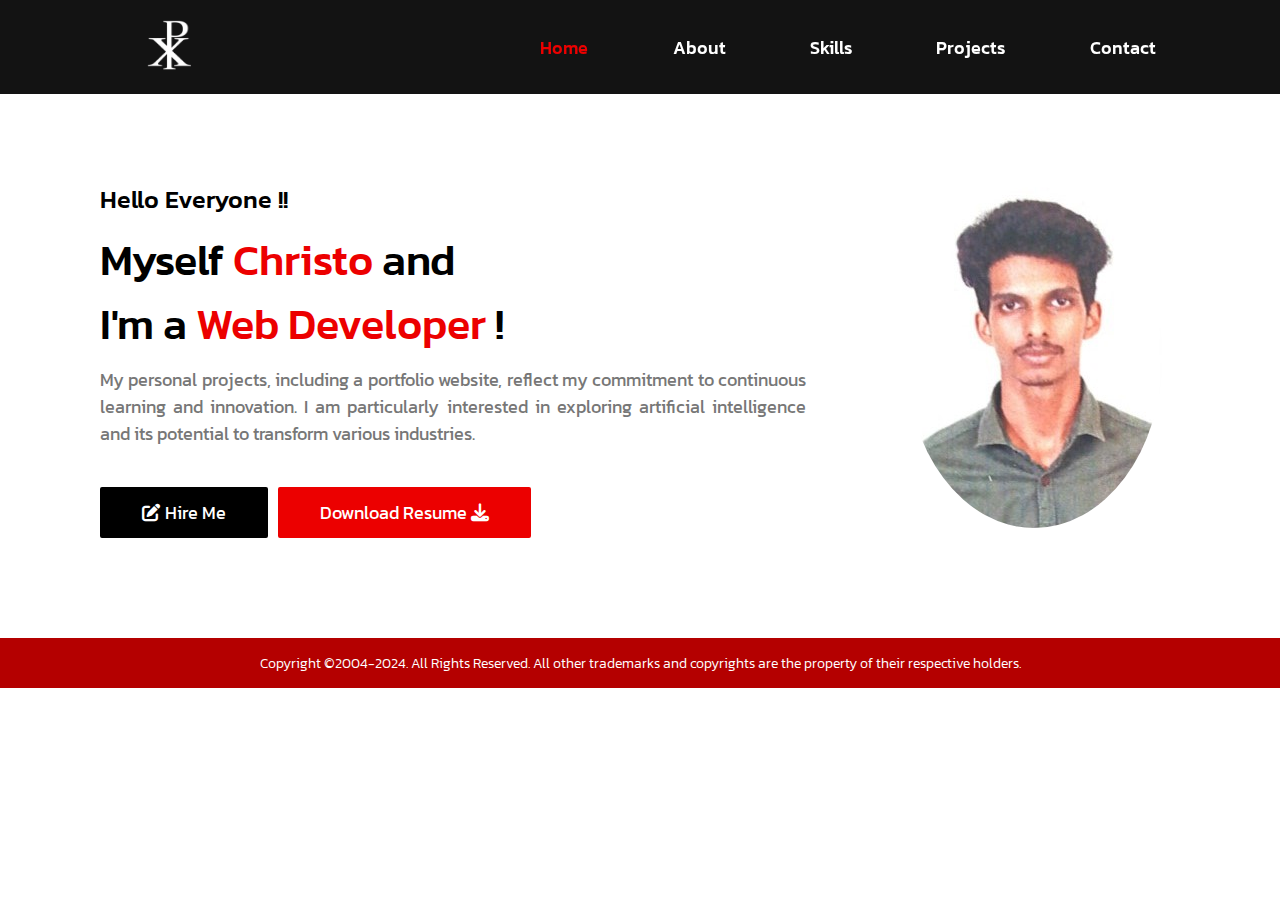
<file: index.html>
<!DOCTYPE html>
<html lang="en">
<head>
    <meta charset="UTF-8">
    <meta name="viewport" content="width=device-width, initial-scale=1.0">
    <link rel="stylesheet" href="https://cdnjs.cloudflare.com/ajax/libs/font-awesome/6.6.0/css/all.min.css">
    <link rel="stylesheet" href="css/style.css">
    <link rel="stylesheet" href="css/fonts.css">
    <title>Home</title>
</head>
<body>
    <header>
        <a href="index.html" class="nav-logo">
            <img src="images/xp1.png" alt="Logo" width="60" height="50">
        </a>

        <nav class="navbar">
            <a href="index.html" class="kanit-medium" id="active">Home</a>
            <a href="about.html" class="kanit-medium">About</a>
            <a href="skills.html" class="kanit-medium">Skills</a>
            <a href="projects.html" class="kanit-medium">Projects</a>
            <a href="contact.html" class="kanit-medium">Contact</a>
        </nav>
    </header>

    <section class="home">
        <div class="home-content">
            <h3 class="kanit-medium">Hello Everyone !!</h3>
            
            <h1 class="kanit-medium">Myself <span class="kanit-medium text-primary">Christo</span> and  
                <br>I'm a <span class="kanit-medium text-primary">Web Developer</span> !</h1>

                <p class="kanit-regular">
                    My personal projects, including a portfolio website, reflect my commitment to
                    continuous learning and innovation. I am particularly interested in exploring artificial intelligence
                    and its potential to transform various industries.
                </p>

            <div class="button-grp">
                <a href="contact.html" class="button-link">
                    <i class="fa-solid fa-pen-to-square"></i>
                    <span class="kanit-regular">Hire Me</span>
                </a>
                <a href="docs/My_Resume.pdf" class="kanit-regular button-link" target="_blank">
                    <span class="kanit-regular">Download Resume</span>
                    <i class="fa-solid fa-download"></i>
                </a>
            </div>
        </div>
        <div class="img-box">
            <img src="images/Photo_1a.jpg" alt="Image">
        </div>
    </section>

    <footer class="footer">
        <span class="kanit-light">
            Copyright &copy;2004-2024. All Rights Reserved. All other trademarks and copyrights are the property of
            their respective holders.
        </span>
    </footer>
</body>
</html>
</file>
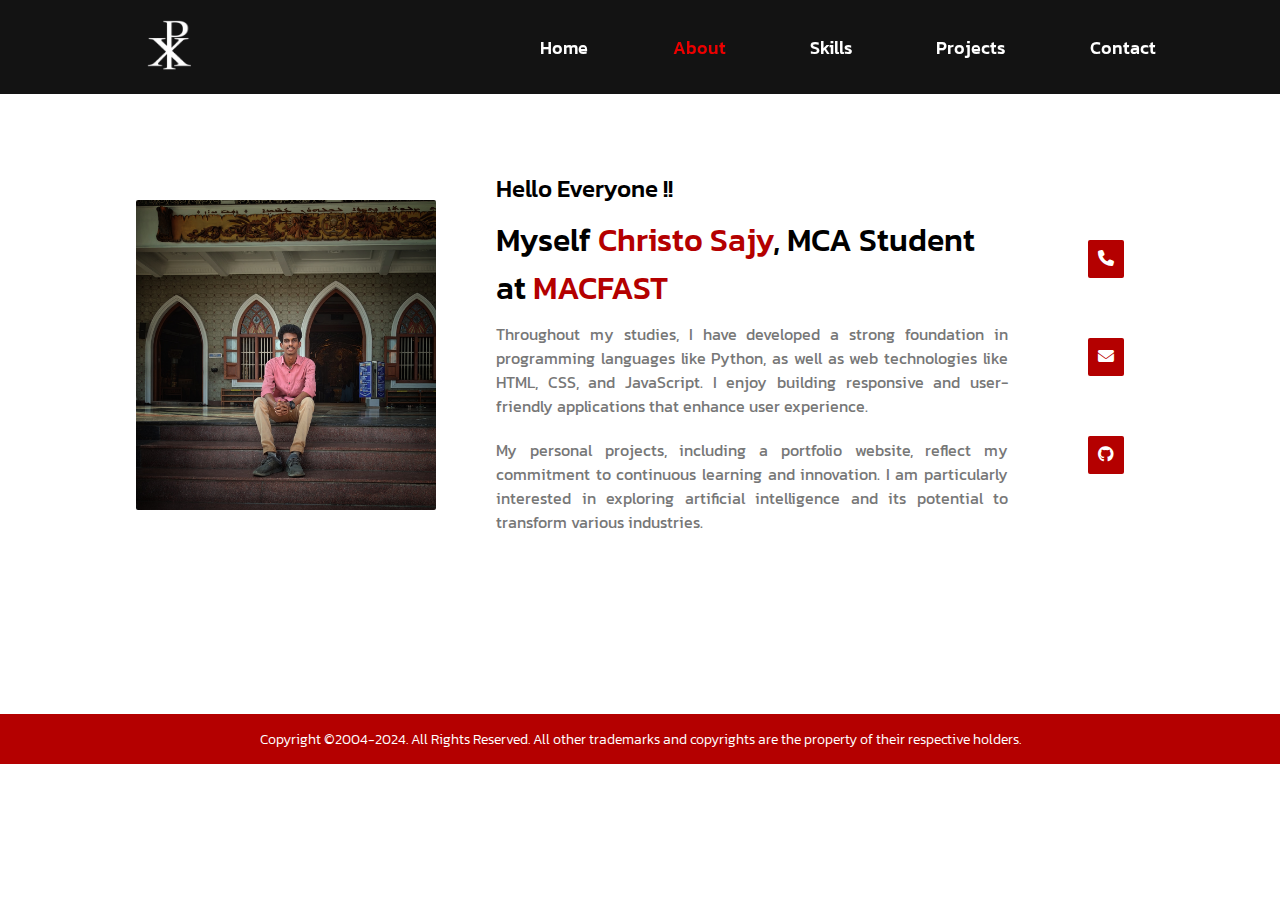
<file: about.html>
<!DOCTYPE html>
<html lang="en">

<head>
    <meta charset="UTF-8">
    <meta name="viewport" content="width=device-width, initial-scale=1.0">
    <link rel="stylesheet" href="https://cdnjs.cloudflare.com/ajax/libs/font-awesome/6.6.0/css/all.min.css">
    <link rel="stylesheet" href="css/style.css">
    <link rel="stylesheet" href="css/fonts.css">
    <title>About</title>
</head>

<body>
    <header>
        <a href="index.html" class="nav-logo">
            <img src="images/xp1.png" alt="Logo" width="60" height="50">
        </a>

        <nav class="navbar">
            <a href="index.html" class="kanit-medium">Home</a>
            <a href="about.html" class="kanit-medium" id="active">About</a>
            <a href="skills.html" class="kanit-medium">Skills</a>
            <a href="projects.html" class="kanit-medium">Projects</a>
            <a href="contact.html" class="kanit-medium">Contact</a>
        </nav>
    </header>

    <section class="about-container">
        <div class="about-image">
            <img src="images/mine.jpeg" alt="Mine" width="300" height="310">
        </div>
        <div class="about-contents">
            <h2 class="kanit-medium">Hello Everyone !!</h2>
            <h1 class="kanit-medium">Myself <span class="kanit-medium">Christo Sajy</span>, MCA Student at <span
                    class="kanit-medium">MACFAST</span></h1>
                    
            <p class="kanit-regular">
                Throughout my studies, I have developed a strong foundation in programming languages like
                Python, as well as web technologies like HTML, CSS, and JavaScript. I enjoy building responsive and
                user-friendly applications that enhance user experience.
            </p>
            <p class="kanit-regular">
                My personal projects, including a portfolio website, reflect my commitment to
                continuous learning and innovation. I am particularly interested in exploring artificial intelligence
                and its potential to transform various industries.
            </p>
        </div>
        <div class="about-icns">
            <a href=""><i class="fa-solid fa-phone"></i></a>
            <a href=""><i class="fa-solid fa-envelope"></i></a>
            <a href=""><i class="fa-brands fa-github"></i></a>
        </div>
    </section>

    <footer class="footer">
        <span class="kanit-light">
            Copyright &copy;2004-2024. All Rights Reserved. All other trademarks and copyrights are the property of
            their respective holders.
        </span>
    </footer>
</body>

</html>
</file>
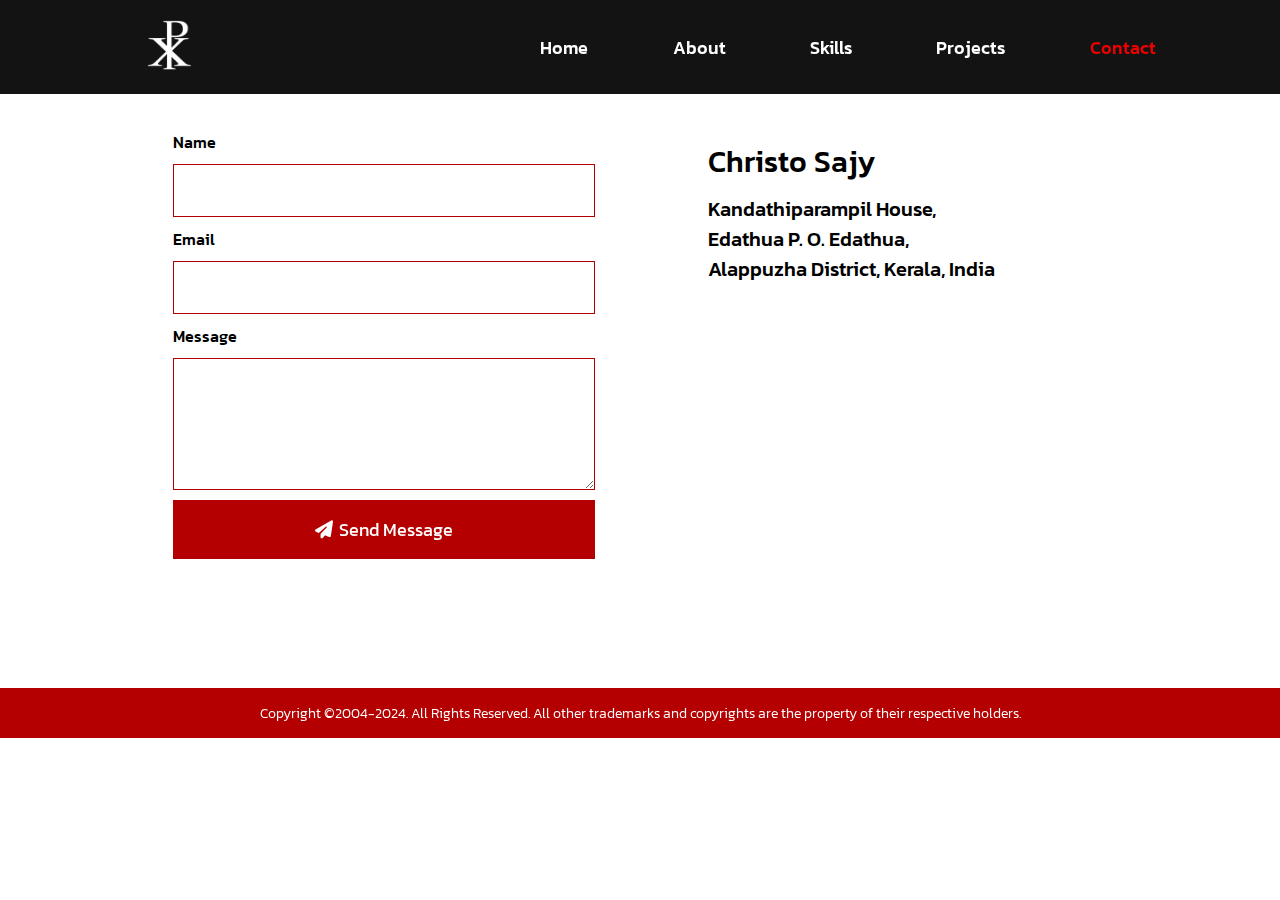
<file: contact.html>
<!DOCTYPE html>
<html lang="en">

<head>
    <meta charset="UTF-8">
    <meta name="viewport" content="width=device-width, initial-scale=1.0">
    <link rel="stylesheet" href="https://cdnjs.cloudflare.com/ajax/libs/font-awesome/6.6.0/css/all.min.css">
    <link rel="stylesheet" href="css/style.css">
    <link rel="stylesheet" href="css/fonts.css">
    <title>Contact</title>
</head>

<body>
    <header>
        <a href="index.html" class="nav-logo">
            <img src="images/xp1.png" alt="Logo" width="60" height="50">
        </a>

        <nav class="navbar">
            <a href="index.html" class="kanit-medium">Home</a>
            <a href="about.html" class="kanit-medium">About</a>
            <a href="skills.html" class="kanit-medium">Skills</a>
            <a href="projects.html" class="kanit-medium">Projects</a>
            <a href="contact.html" class="kanit-medium" id="active">Contact</a>
        </nav>
    </header>

    <section class="contact-head"></section>

    <section class="contact-form">
        <form action="">
            <div class="form-group">
                <label class="kanit-medium">Name</label>
                <input type="text" class="form-input" name="">
            </div>

            <div class="form-group">
                <label class="kanit-medium">Email</label>
                <input type="email" class="form-input" name="">
            </div>

            <div class="form-group">
                <label class="kanit-medium">Message</label>
                <textarea name="" class="form-text"></textarea>
            </div>

            <div class="form-group">
                <button type="submit" class="form-button">
                    <i class="fa-solid fa-paper-plane"></i>
                    <span class="kanit-regular">Send Message</span>
                </button>
            </div>
        </form>
    </section>

    <section class="contact-address">
        <h2 class="kanit-medium">Christo Sajy</h2>
        <p class="kanit-medium">Kandathiparampil House, <br> Edathua P. O. Edathua, <br> Alappuzha District, Kerala,
            India</p>
        <iframe
            src="https://www.google.com/maps/embed?pb=!1m18!1m12!1m3!1d15746.577483444642!2d76.4682047809676!3d9.364703842556134!2m3!1f0!2f0!3f0!3m2!1i1024!2i768!4f13.1!3m3!1m2!1s0x3b0620b68d41c61f%3A0xea5ad9658102440a!2sEdathua%2C%20Kuttanad%20Taluk%2C%20Kerala%20689573!5e0!3m2!1sen!2sin!4v1729347743813!5m2!1sen!2sin"
            width="400" height="250" allowfullscreen="" loading="lazy"
            referrerpolicy="no-referrer-when-downgrade"></iframe>
    </section>

    <footer class="footer">
        <span class="kanit-light">
            Copyright &copy;2004-2024. All Rights Reserved. All other trademarks and copyrights are the property of
            their respective holders.
        </span>
    </footer>
</body>

</html>
</file>
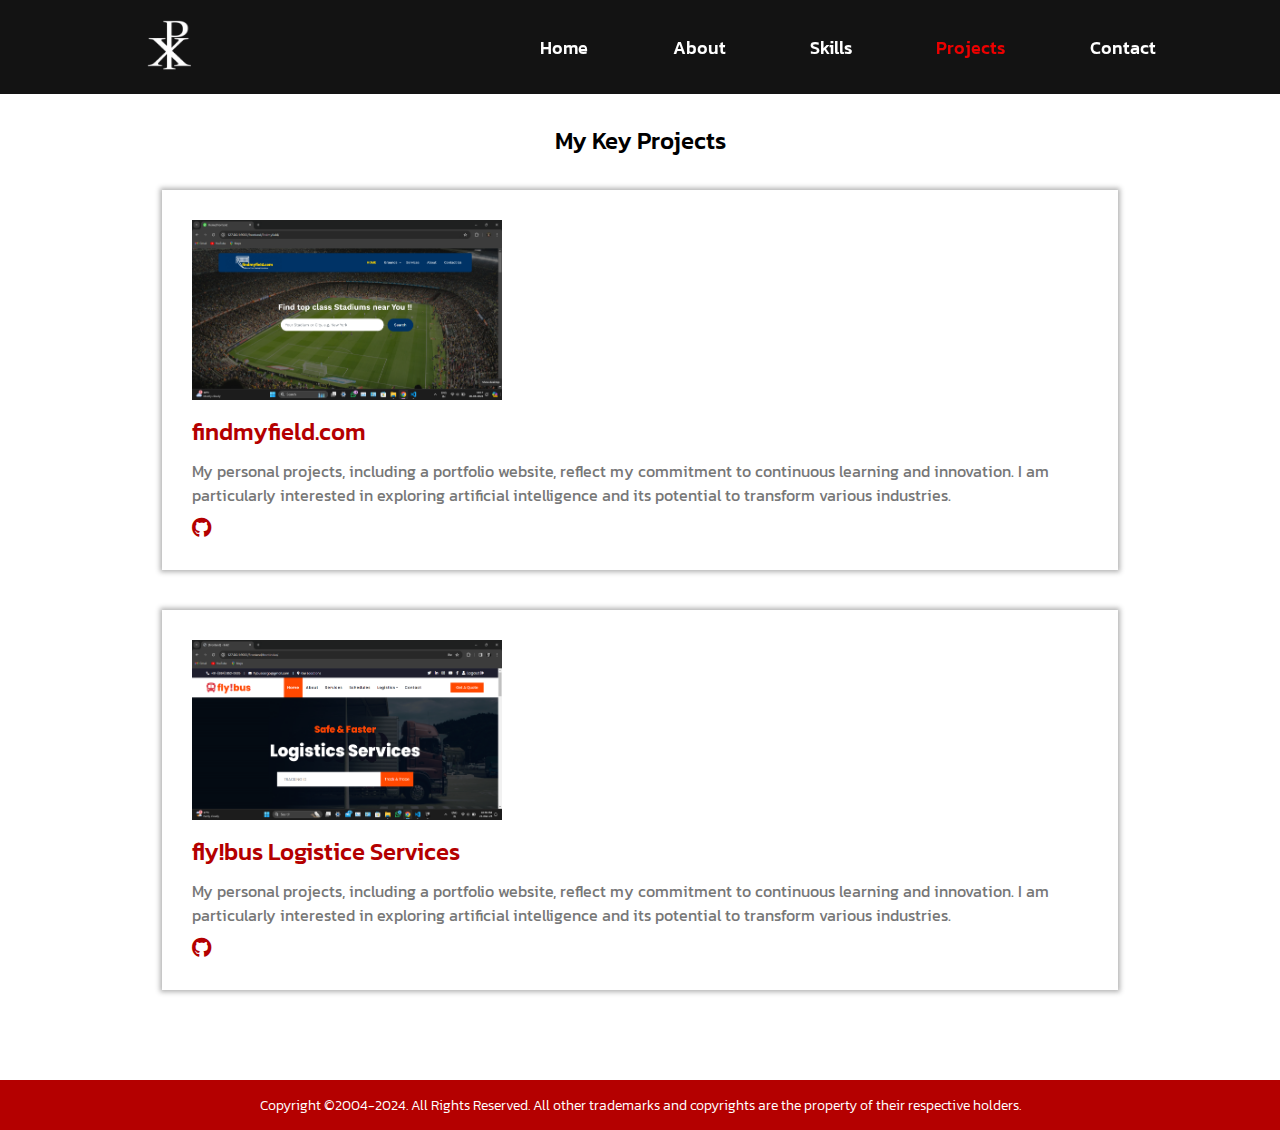
<file: projects.html>
<!DOCTYPE html>
<html lang="en">

<head>
    <meta charset="UTF-8">
    <meta name="viewport" content="width=device-width, initial-scale=1.0">
    <link rel="stylesheet" href="https://cdnjs.cloudflare.com/ajax/libs/font-awesome/6.6.0/css/all.min.css">
    <link rel="stylesheet" href="css/style.css">
    <link rel="stylesheet" href="css/fonts.css">
    <title>Projects</title>
</head>

<body>
    <header>
        <a href="index.html" class="nav-logo">
            <img src="images/xp1.png" alt="Logo" width="60" height="50">
        </a>

        <nav class="navbar">
            <a href="index.html" class="kanit-medium">Home</a>
            <a href="about.html" class="kanit-medium">About</a>
            <a href="skills.html" class="kanit-medium">Skills</a>
            <a href="projects.html" class="kanit-medium" id="active">Projects</a>
            <a href="contact.html" class="kanit-medium">Contact</a>
        </nav>
    </header>

    <section class="project-head">
        <h2 class="kanit-medium">My Key Projects</h2>
    </section>

    <section class="project-content">
        <div class="project-grid">
            <a href="images/projects/findmyfield.png" target="_blank">
                <img src="images/projects/findmyfield.png" alt="My_Projects">
            </a>
            <h2 class="kanit-medium">findmyfield.com</h2>
            <p class="kanit-regular">
                My personal projects, including a portfolio website, reflect my commitment to
                continuous learning and innovation. I am particularly interested in exploring artificial intelligence
                and its potential to transform various industries.
            </p>
            <a href="#" class="project-icns">
                <i class="fa-brands fa-github" title="github"></i>
            </a>
        </div>

        <div class="project-grid">
            <a href="images/projects/flybus.png" target="_blank">
                <img src="images/projects/flybus.png" alt="My_Projects">
            </a>
            <h2 class="kanit-medium">fly!bus Logistice Services</h2>
            <p class="kanit-regular">
                My personal projects, including a portfolio website, reflect my commitment to
                continuous learning and innovation. I am particularly interested in exploring artificial intelligence
                and its potential to transform various industries.
            </p>
            <a href="#" class="project-icns">
                <i class="fa-brands fa-github" title="github"></i>
            </a>
        </div>
    </section>

    <footer class="footer">
        <span class="kanit-light">
            Copyright &copy;2004-2024. All Rights Reserved. All other trademarks and copyrights are the property of
            their respective holders.
        </span>
    </footer>
</body>

</html>
</file>
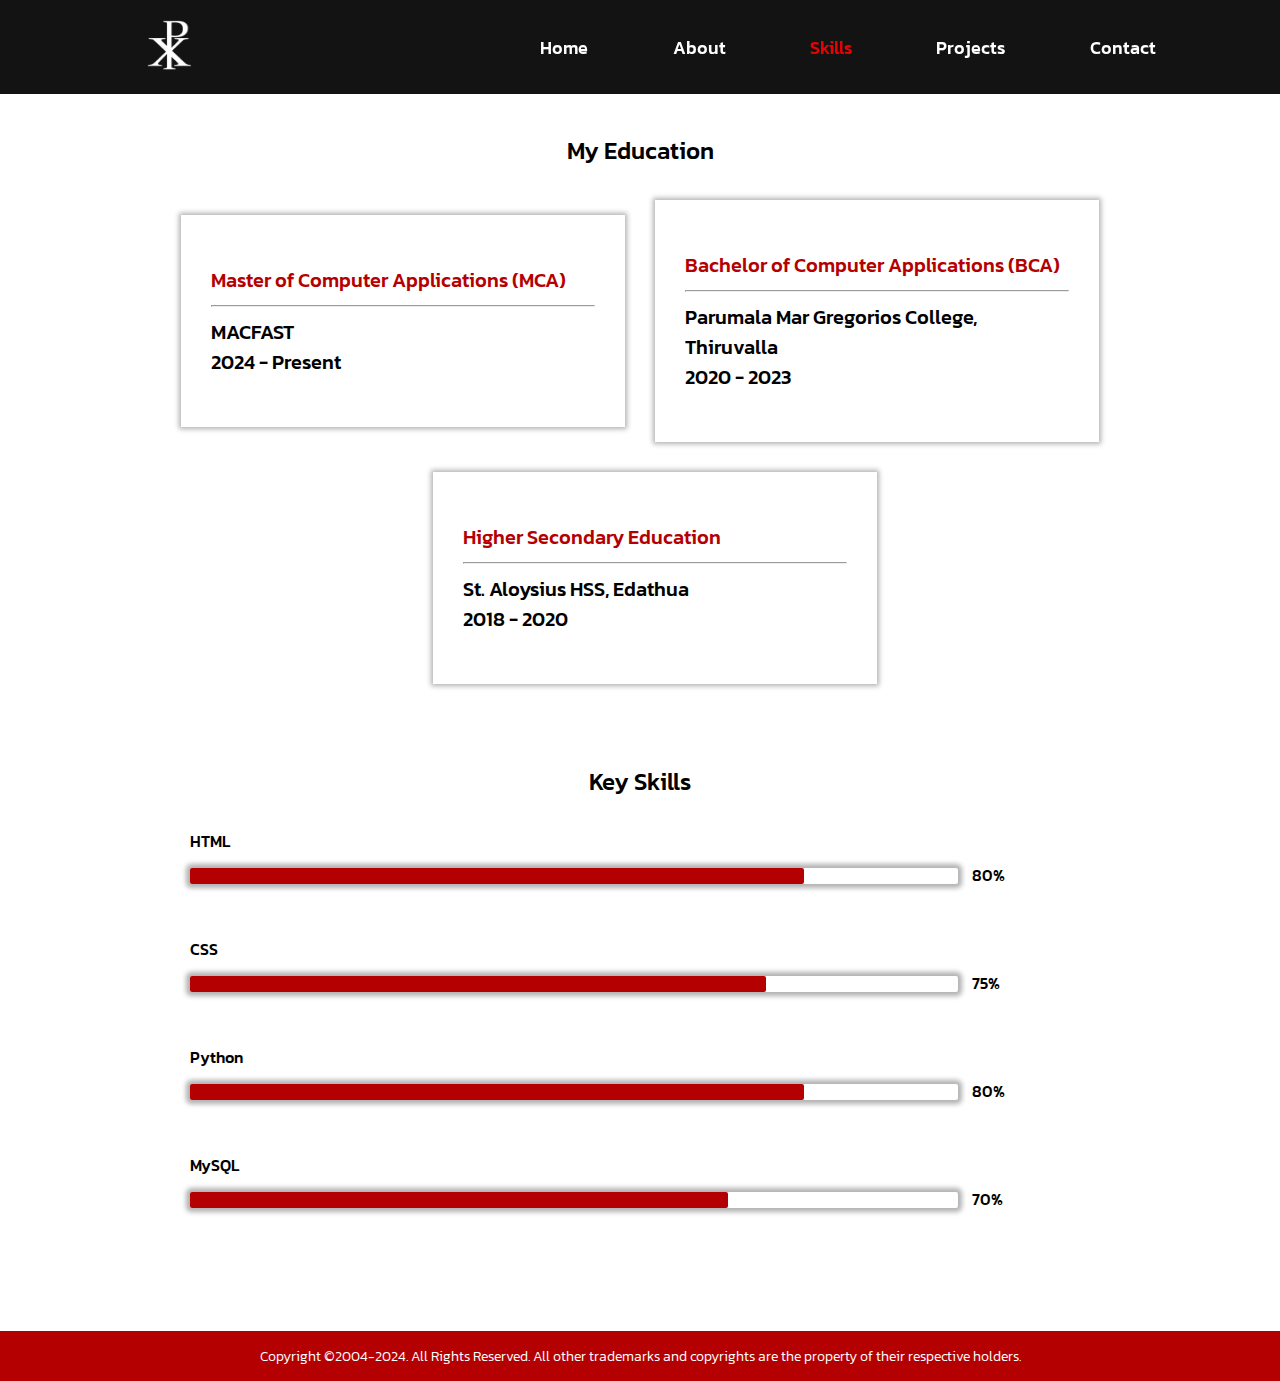
<file: skills.html>
<!DOCTYPE html>
<html lang="en">

<head>
    <meta charset="UTF-8">
    <meta name="viewport" content="width=device-width, initial-scale=1.0">
    <link rel="stylesheet" href="https://cdnjs.cloudflare.com/ajax/libs/font-awesome/6.6.0/css/all.min.css">
    <link rel="stylesheet" href="css/style.css">
    <link rel="stylesheet" href="css/fonts.css">
    <title>Skills</title>
</head>

<body>
    <header>
        <a href="index.html" class="nav-logo">
            <img src="images/xp1.png" alt="Logo" width="60" height="50">
        </a>

        <nav class="navbar">
            <a href="index.html" class="kanit-medium">Home</a>
            <a href="about.html" class="kanit-medium">About</a>
            <a href="skills.html" class="kanit-medium" id="active">Skills</a>
            <a href="projects.html" class="kanit-medium">Projects</a>
            <a href="contact.html" class="kanit-medium">Contact</a>
        </nav>
    </header>

    <section class="education-head">
        <h2 class="kanit-medium">My Education</h2>
    </section>

    <section class="education-grid">
        <div class="education-list">
            <ol>
                <li class="kanit-medium">Master of Computer Applications (MCA)</li>
                <hr class="hr">
                <li class="kanit-medium">MACFAST</li>
                <li class="kanit-medium">2024 - Present</li>
            </ol>
        </div>

        <div class="education-list second-education">
            <ol>
                <li class="kanit-medium">Bachelor of Computer Applications (BCA)</li>
                <hr class="hr">
                <li class="kanit-medium">Parumala Mar Gregorios College, Thiruvalla</li>
                <li class="kanit-medium">2020 - 2023</li>
            </ol>
        </div>
    </section>

    <section class="education-grid-col">
        <div class="education-list second-education">
            <ol>
                <li class="kanit-medium">Higher Secondary Education</li>
                <hr class="hr">
                <li class="kanit-medium">St. Aloysius HSS, Edathua</li>
                <li class="kanit-medium">2018 - 2020</li>
            </ol>
        </div>
    </section>

    <section class="skill-head">
       <h2 class="kanit-medium">Key Skills</h2>
    </section>

    <section class="skill-grid">
        <div class="skill-content">
            <label class="kanit-medium">HTML</label>
            <progress value="80" max="100"></progress>
            <span class="kanit-medium">80%</span>
        </div>

        <div class="skill-content">
            <label class="kanit-medium">CSS</label>
            <progress value="75" max="100"></progress>
            <span class="kanit-medium">75%</span>
        </div>

        <div class="skill-content">
            <label class="kanit-medium">Python</label>
            <progress value="80" max="100"></progress>
            <span class="kanit-medium">80%</span>
        </div>

        <div class="skill-content">
            <label class="kanit-medium">MySQL</label>
            <progress value="70" max="100"></progress>
            <span class="kanit-medium">70%</span>
        </div>
    </section>
    
    <footer class="footer">
        <span class="kanit-light">
            Copyright &copy;2004-2024. All Rights Reserved. All other trademarks and copyrights are the property of
            their respective holders.
        </span>
    </footer>
</body>

</html>
</file>
<file: css/style.css>
* {
    margin: 0;
    padding: 0;
    font-family: Arial, Helvetica, sans-serif;
    text-decoration: none;
    list-style-type: none;
}

header {
    position: fixed;
    width: 100%;
    padding: 20px 10%;
    background-color: #000000EC;
    display: flex;
    justify-content: center;
    align-items: center;
}

.nav-logo {
    margin-left: -200px;
    margin-right: 300px;
}

.nav-logo span {
    color: #EC0000;
    font-size: 25px;
}

.navbar a {
    padding: 10px 40px;
    font-size: 18px;
    color: #ffffff;
}

#active {
    color: #EC0000;
}

#active:hover {
    color: #FFFFFF;
    background-color: #EC0000;
    box-shadow: 0 0 10px 2px #EC0000;
    border-radius: 2px;
    padding: 10px 40px;
    transition: .3s ease;
}

.navbar a:hover {
    color: #000000;
    background-color: #EC0000;
    box-shadow: 0 0 10px 2px #EC0000;
    border-radius: 2px;
    padding: 10px 40px;
    transition: .3s ease;
}

.home {
    width: 90%;
    height: 100%;
    padding: 40px;
    display: flex;
    gap: 50px;
    /* background-color: aquamarine; */
    align-items: center;
}

.home-content {
    /* background-color: aqua; */
    margin-left: 40px;
    padding: 20px;
    margin-top: 100px;
}

.home-content h3 {
    margin-top: 20px;
    font-size: 25px;
}

.home-content h1 {
    font-size: 43px;
}

.home-content p {
    color: #777777;
    font-size: 18px;
    text-align: justify;
    margin-bottom: 20px;
}

.text-primary {
    color: #EC0000;
}

.button-grp {
    margin: 40px 0;
    display: flex;
}

.button-link {
    padding: 10px 40px;
    font-size: 18px;
    border-radius: 2px;
    border: none;
    border: 1px solid #EC0000;
}

.button-link:nth-child(1) {
    color: #FFFFFF;
    background-color: #000000;
    border: 2px solid #000000;
}

.button-link:nth-child(1):hover {
    cursor: pointer;
    background-color: #161616;
    border: 2px solid #161616;
    color: #EC0000;
    transition: .3s ease;
}

.button-link:nth-child(2) {
    margin-left: 10px;
    background-color: #EC0000;
    border: 2px solid #EC0000;
    color: #FFFFFF;
}

.button-link:nth-child(2):hover {
    cursor: pointer;
    border: 2px solid #B40000;
    background-color: #B40000;
    color: #FFFFFF;
    transition: .3s ease;
}

.img-box {
    /* background-color: aqua; */
    padding: 30px;
    margin-top: 80px;
    border-radius: 50%;
}

.img-box img {
    border-radius: 50%;
}

.about-container {
    display: flex;
    justify-content: center;
    align-items: center;
    height: 100%;
    /* background-color: gold; */
}

.about-image {
    padding: 50px 0;
    margin: 150px 30px;
}

.about-image img {
    border-radius: 2px;
}

.about-contents {
    width: 40%;
    padding: 10px 30px;
    /* background-color: aqua; */
}

.about-contents span {
    color: #B40000;
}

.about-contents h2,
h1,
p {
    margin: 10px 0;
}

.about-contents p {
    color: #777777;
    text-align: justify;
    margin-bottom: 20px;
}

.about-icns {
    display: flex;
    align-items: center;
    flex-direction: column;
    /* background-color: greenyellow; */
    padding: 20px 50px;
}

.about-icns a {
    color: #FFFFFF;
    background-color: #B40000;
    padding: 10px;
    margin: 30px 0;
    border-radius: 2px;
}

.about-icns a:hover {
    cursor: pointer;
    transition: .3s ease;
    background-color: #EC0000;
}

.education-head {
    display: flex;
    align-items: center;
    justify-content: center;
    width: 100%;
    height: 100px;
    padding-top: 100px;
    /* background-color: aqua; */
}

.education-grid {
    height: 100%;
    width: 100%;
    display: flex;
    align-items: center;
    justify-content: center;
    /* background-color: coral; */
}

.education-grid-col {
    height: 100%;
    width: 100%;
    display: flex;
    align-items: center;
    justify-content: center;
    /* background-color: antiquewhite; */
    margin: 30px 0;
}

.education-list {
    box-shadow: 0 0 5px 2px #B1B1B1;
    width: 30%;
    padding: 50px 30px;
}

.second-education {
    margin-left: 30px;
}

.education-list ol li {
    font-size: 20px;
}

.education-list ol li:nth-child(1) {
    color: #B40000;
}

.education-list ol:nth-child(2) {
    margin-top: 20px;
}

.hr {
    margin: 10px 0;
}

.skill-head {
    display: flex;
    align-items: center;
    justify-content: center;
    margin-top: 30px;
    padding-top: 50px;
    /* background-color: aqua; */
}

.skill-grid {
    /* background-color: cadetblue; */
    height: 100%;
    display: flex;
    align-items: start;
    flex-direction: column;
    padding: 0 50px;
    margin: 0 110px;
    margin-bottom: 100px;
}

.skill-content {
    width: 100%;
    padding: 20px 30px;
}

.skill-content label {
    display: flex;
    flex-direction: column;
    padding: 10px 0;
}

.skill-content span {
    padding: 0 10px;
}

.skill-content progress {
    width: 80%;
    appearance: none;
}

.skill-content progress::-webkit-progress-bar {
    background-color: #FFFFFF;
    box-shadow: 0 0 5px 4px #B1B1B1;
    border-radius: 2px;
}

.skill-content progress::-webkit-progress-value {
    background-color: #B40000;
    border-radius: 2px;
}

.project-head {
    height: 120px;
    /* background-color: aqua; */
    padding-top: 50px;
    display: flex;
    align-items: center;
    justify-content: center;
}

.project-head h2 {
    margin-top: 60px;
}

.project-content {
    display: flex;
    align-items: center;
    flex-direction: column;
    margin-bottom: 70px;
    /* background-color: coral; */
}

.project-grid {
    margin: 20px;
    padding: 30px;
    width: 70%;
    box-shadow: 0 0 5px 2px #B1B1B1;
}

.project-grid img {
    height: 180px;
    width: 310px;
}

.project-grid h2 {
    color: #B40000;
    padding-top: 10px;
}

.project-grid p {
    color: #777777;
}

.project-icns {
    border-radius: 2px;
    margin-top: 70px;
    font-size: 20px;
    color: #B40000;
}

.project-icns:hover {
    cursor: pointer;
    color: #777777;
    transition: .3s ease;
}


.contact-head {
    height: 120px;
    /* background-color: crimson; */
}

.contact-form {
    /* background-color: burlywood; */
    width: 60%;
    display: flex;
    align-items: center;
    flex-direction: column;
    margin-bottom: 50px;
}

.contact-form .form-group {
    margin: 10px 0;
    display: flex;
    flex-direction: column;
}

.contact-form .form-group label {
    padding-bottom: 10px;
}

.contact-form .form-group .form-input,
.form-text {
    border: 1px solid #B40000;
    padding: 15px 10px;
    width: 400px;
    font-size: 18px;
    outline: none;
}

.contact-form .form-group .form-text {
    padding: 15px 10px;
    height: 100px;
}

.contact-form .form-group .form-button {
    width: 100%;
    color: #FFFFFF;
    background-color: #B40000;
    border: 1px solid #B40000;
    padding: 15px 60px;
    font-size: 18px;
}

.contact-form .form-group .form-button:hover {
    cursor: pointer;
    color: #FFFFFF;
    background-color: #EC0000;
    border: 1px solid #EC0000;
    transition: .3s ease;
}

.contact-address {
    width: 40%;
    float: right;
    /* background-color: aqua; */
    padding: 20px 60px;
    margin-top: -500px;
    margin-bottom: 100px;
}

.contact-address h2 {
    font-size: 30px;
}

.contact-address p {
    font-size: 20px;
}

.contact-address iframe {
    border: 0;
    margin: 10px 0;
}

.hidden {
    visibility: hidden;
}

.footer {
    width: 100%;
    height: 50px;
    display: flex;
    align-items: center;
    justify-content: center;
    background-color: #B40000;
}

.footer span {
    color: #FFFFFF;
    font-size: 14px;
}
</file>
<file: css/fonts.css>
@import url('https://fonts.googleapis.com/css2?family=Kanit:ital,wght@0,100;0,200;0,300;0,400;0,500;0,600;0,700;0,800;0,900;1,100;1,200;1,300;1,400;1,500;1,600;1,700;1,800;1,900&display=swap');

.kanit-thin {
    font-family: "Kanit", sans-serif;
    font-weight: 100;
    font-style: normal;
}

.kanit-extralight {
    font-family: "Kanit", sans-serif;
    font-weight: 200;
    font-style: normal;
}

.kanit-light {
    font-family: "Kanit", sans-serif;
    font-weight: 300;
    font-style: normal;
}

.kanit-regular {
    font-family: "Kanit", sans-serif;
    font-weight: 400;
    font-style: normal;
}

.kanit-medium {
    font-family: "Kanit", sans-serif;
    font-weight: 500;
    font-style: normal;
}

.kanit-semibold {
    font-family: "Kanit", sans-serif;
    font-weight: 600;
    font-style: normal;
}

.kanit-bold {
    font-family: "Kanit", sans-serif;
    font-weight: 700;
    font-style: normal;
}

.kanit-extrabold {
    font-family: "Kanit", sans-serif;
    font-weight: 800;
    font-style: normal;
}

.kanit-black {
    font-family: "Kanit", sans-serif;
    font-weight: 900;
    font-style: normal;
}

.kanit-thin-italic {
    font-family: "Kanit", sans-serif;
    font-weight: 100;
    font-style: italic;
}

.kanit-extralight-italic {
    font-family: "Kanit", sans-serif;
    font-weight: 200;
    font-style: italic;
}

.kanit-light-italic {
    font-family: "Kanit", sans-serif;
    font-weight: 300;
    font-style: italic;
}

.kanit-regular-italic {
    font-family: "Kanit", sans-serif;
    font-weight: 400;
    font-style: italic;
}

.kanit-medium-italic {
    font-family: "Kanit", sans-serif;
    font-weight: 500;
    font-style: italic;
}

.kanit-semibold-italic {
    font-family: "Kanit", sans-serif;
    font-weight: 600;
    font-style: italic;
}

.kanit-bold-italic {
    font-family: "Kanit", sans-serif;
    font-weight: 700;
    font-style: italic;
}

.kanit-extrabold-italic {
    font-family: "Kanit", sans-serif;
    font-weight: 800;
    font-style: italic;
}

.kanit-black-italic {
    font-family: "Kanit", sans-serif;
    font-weight: 900;
    font-style: italic;
}
</file>
